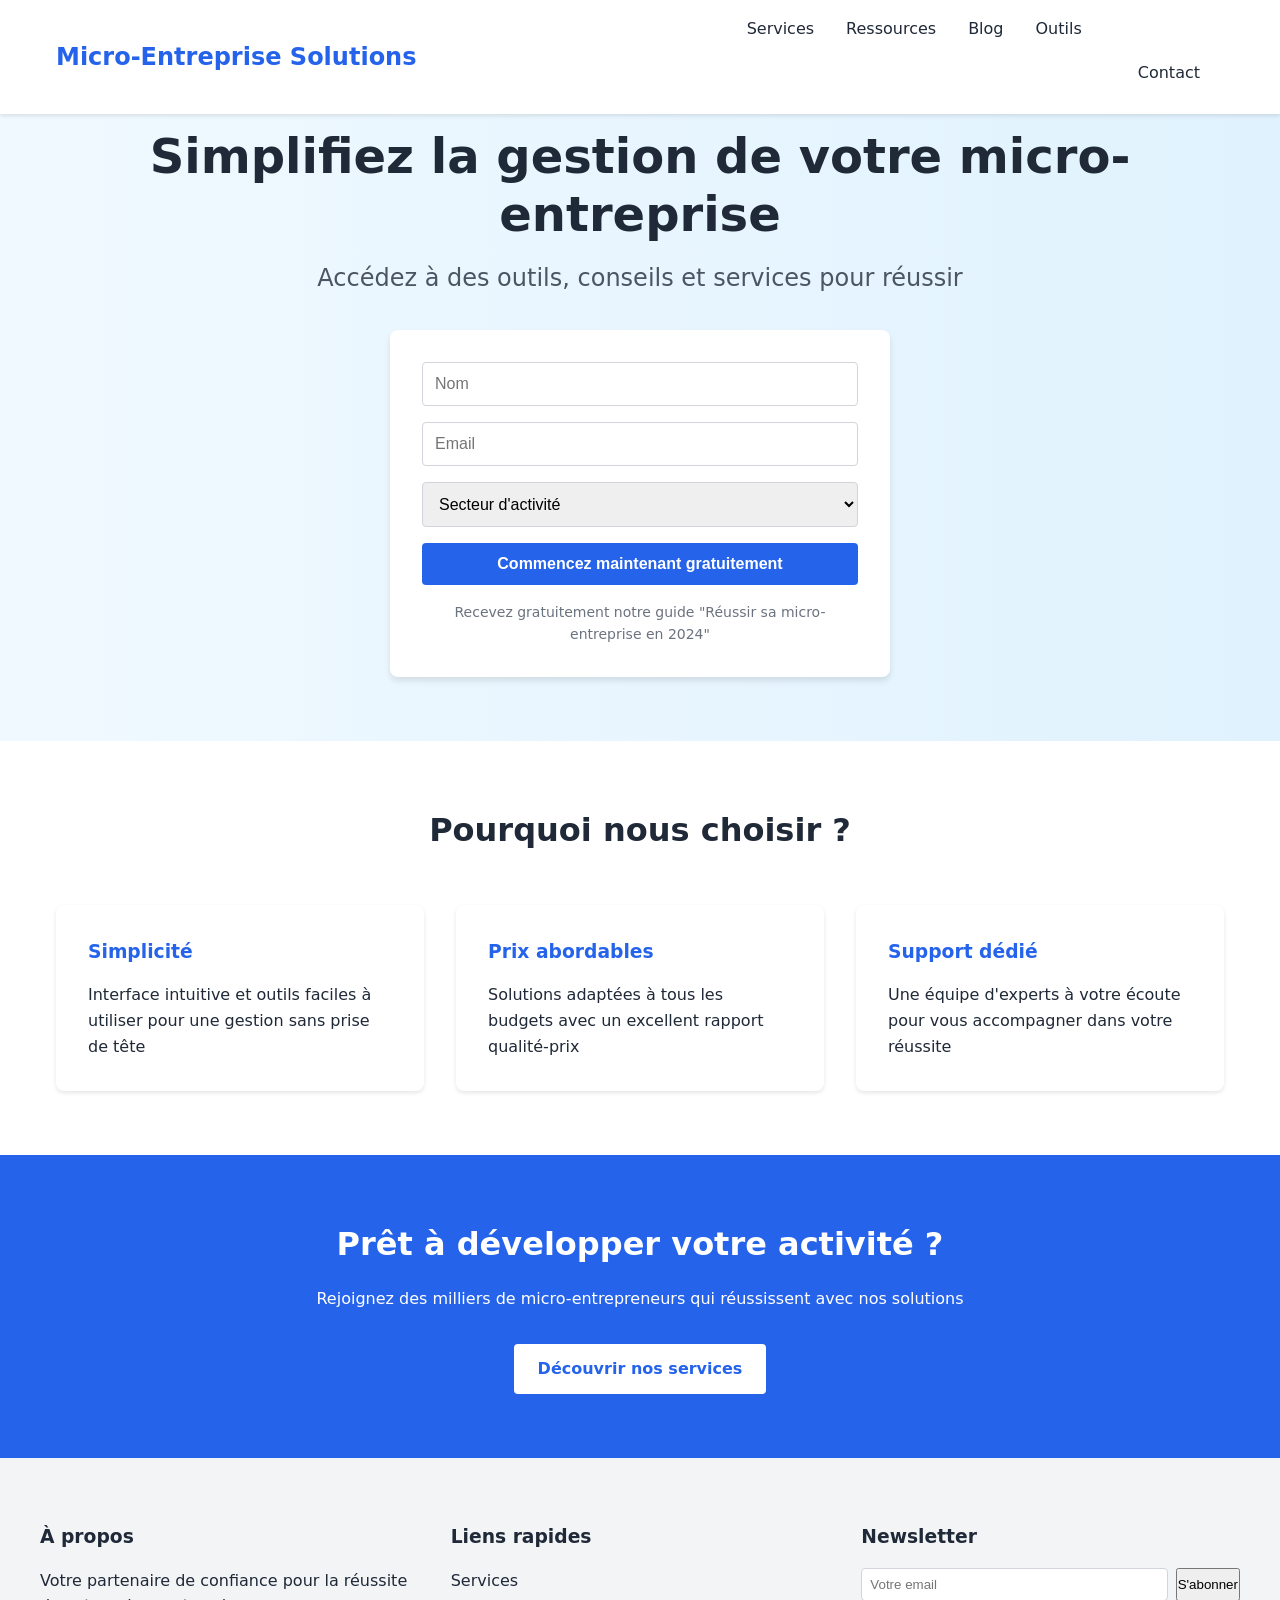
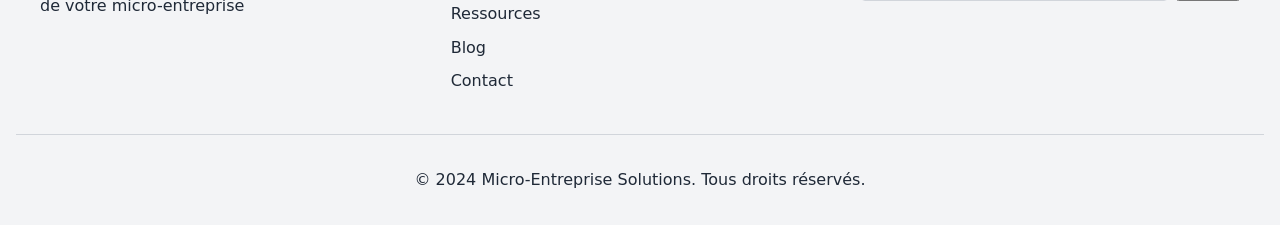
<file: index.html>
<!DOCTYPE html>
<html lang="fr">
<head>
    <meta charset="UTF-8">
    <meta name="viewport" content="width=device-width, initial-scale=1.0">
    <meta name="description" content="Solutions complètes pour micro-entrepreneurs - Outils, conseils et services pour réussir votre activité">
    <title>Micro-Entreprise Solutions | Simplifiez la gestion de votre activité</title>
    <link rel="stylesheet" href="css/style.css">
    <script defer src="js/main.js"></script>
</head>
<body>
    <header class="main-header">
        <nav class="navbar">
            <div class="logo">
                <a href="/">Micro-Entreprise Solutions</a>
            </div>
            <ul class="nav-links">
                <li><a href="pages/services.html">Services</a></li>
                <li><a href="pages/ressources.html">Ressources</a></li>
                <li><a href="pages/blog.html">Blog</a></li>
                <li><a href="pages/outils.html">Outils</a></li>
                <li><a href="pages/contact.html" class="cta-button">Contact</a></li>
            </ul>
        </nav>
    </header>

    <main>
        <section class="hero">
            <h1>Simplifiez la gestion de votre micro-entreprise</h1>
            <h2>Accédez à des outils, conseils et services pour réussir</h2>
            <form class="lead-capture-form" id="lead-form">
                <input type="text" name="nom" placeholder="Nom" required>
                <input type="email" name="email" placeholder="Email" required>
                <select name="secteur" required>
                    <option value="">Secteur d'activité</option>
                    <option value="commerce">Commerce</option>
                    <option value="services">Services</option>
                    <option value="artisanat">Artisanat</option>
                    <option value="profession-liberale">Profession libérale</option>
                </select>
                <button type="submit" class="cta-primary">Commencez maintenant gratuitement</button>
                <p class="form-notice">Recevez gratuitement notre guide "Réussir sa micro-entreprise en 2024"</p>
            </form>
        </section>

        <section class="benefits">
            <h2>Pourquoi nous choisir ?</h2>
            <div class="benefits-grid">
                <div class="benefit-card">
                    <h3>Simplicité</h3>
                    <p>Interface intuitive et outils faciles à utiliser pour une gestion sans prise de tête</p>
                </div>
                <div class="benefit-card">
                    <h3>Prix abordables</h3>
                    <p>Solutions adaptées à tous les budgets avec un excellent rapport qualité-prix</p>
                </div>
                <div class="benefit-card">
                    <h3>Support dédié</h3>
                    <p>Une équipe d'experts à votre écoute pour vous accompagner dans votre réussite</p>
                </div>
            </div>
        </section>

        <section class="cta-section">
            <h2>Prêt à développer votre activité ?</h2>
            <p>Rejoignez des milliers de micro-entrepreneurs qui réussissent avec nos solutions</p>
            <a href="pages/services.html" class="cta-button">Découvrir nos services</a>
        </section>
    </main>

    <footer>
        <div class="footer-content">
            <div class="footer-section">
                <h3>À propos</h3>
                <p>Votre partenaire de confiance pour la réussite de votre micro-entreprise</p>
            </div>
            <div class="footer-section">
                <h3>Liens rapides</h3>
                <ul>
                    <li><a href="pages/services.html">Services</a></li>
                    <li><a href="pages/ressources.html">Ressources</a></li>
                    <li><a href="pages/blog.html">Blog</a></li>
                    <li><a href="pages/contact.html">Contact</a></li>
                </ul>
            </div>
            <div class="footer-section">
                <h3>Newsletter</h3>
                <form class="newsletter-form">
                    <input type="email" placeholder="Votre email">
                    <button type="submit">S'abonner</button>
                </form>
            </div>
        </div>
        <div class="footer-bottom">
            <p>&copy; 2024 Micro-Entreprise Solutions. Tous droits réservés.</p>
        </div>
    </footer>
</body>
</html>
</file>
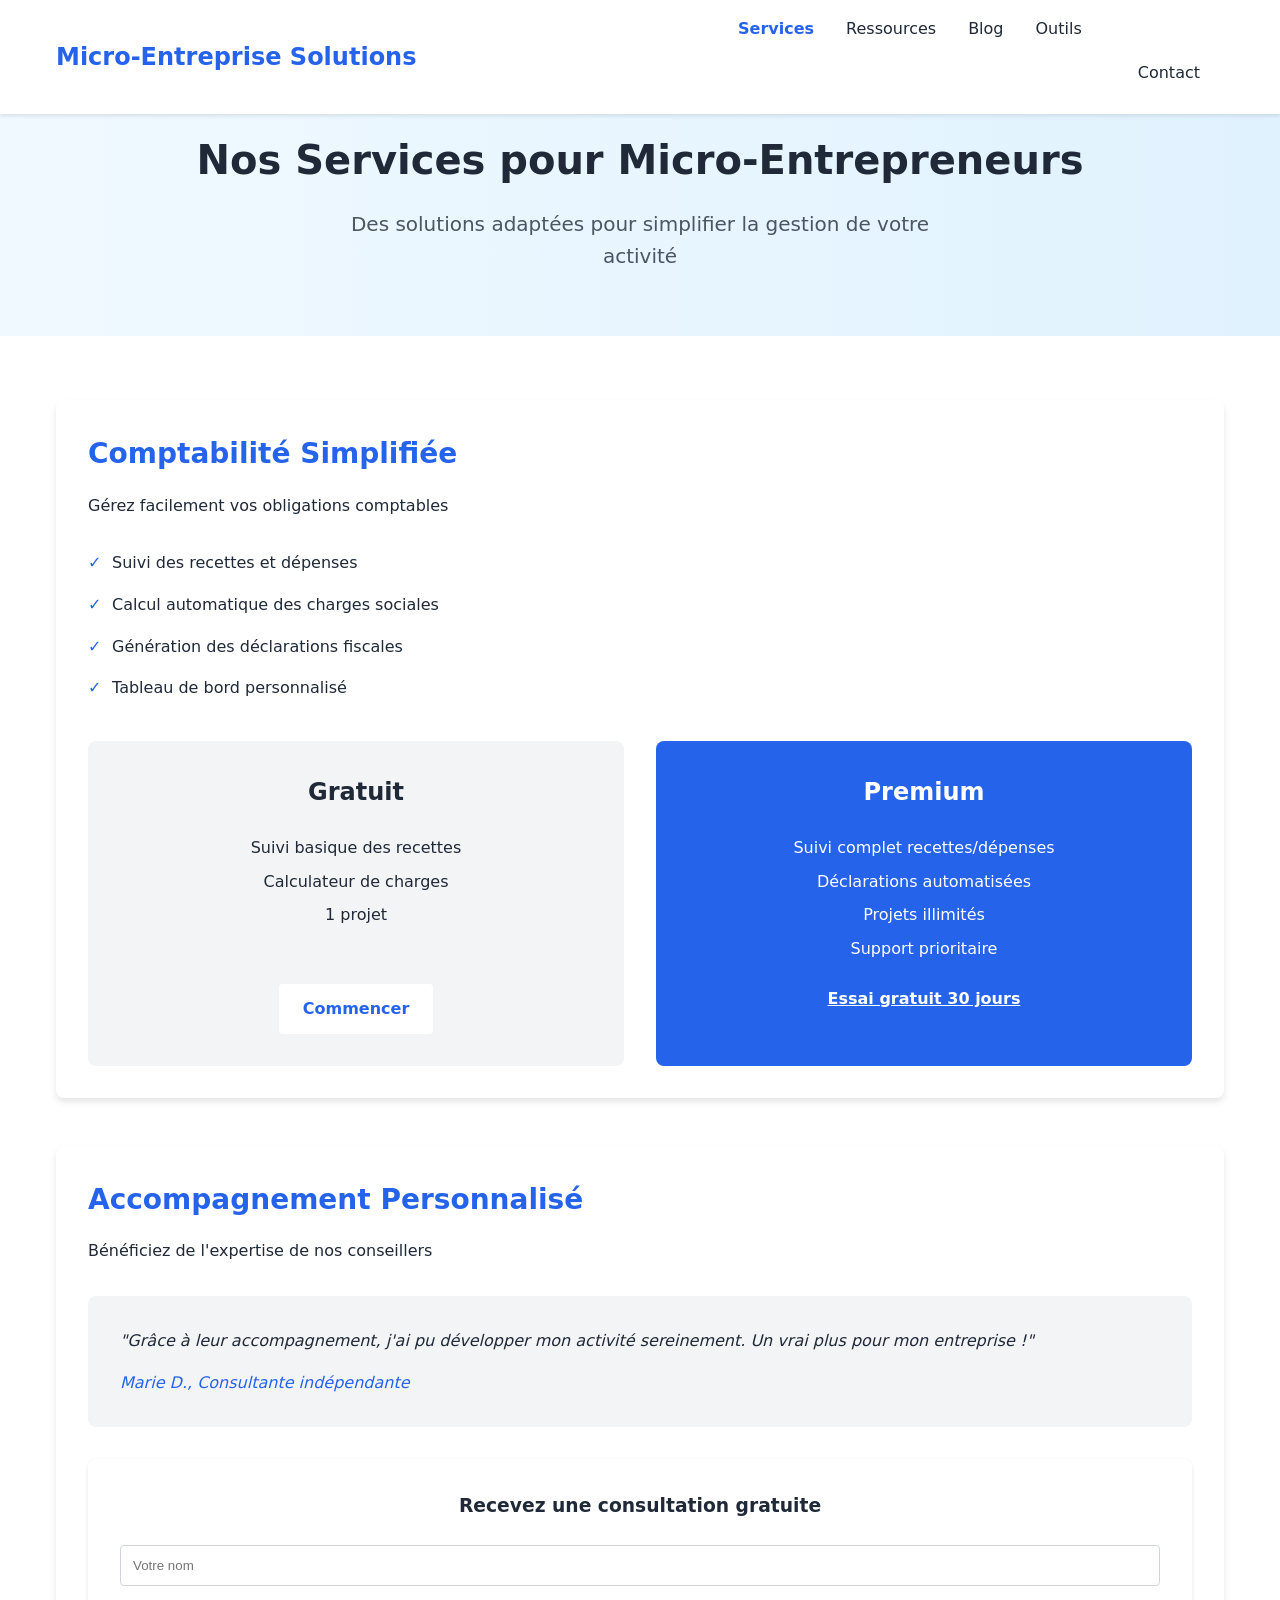
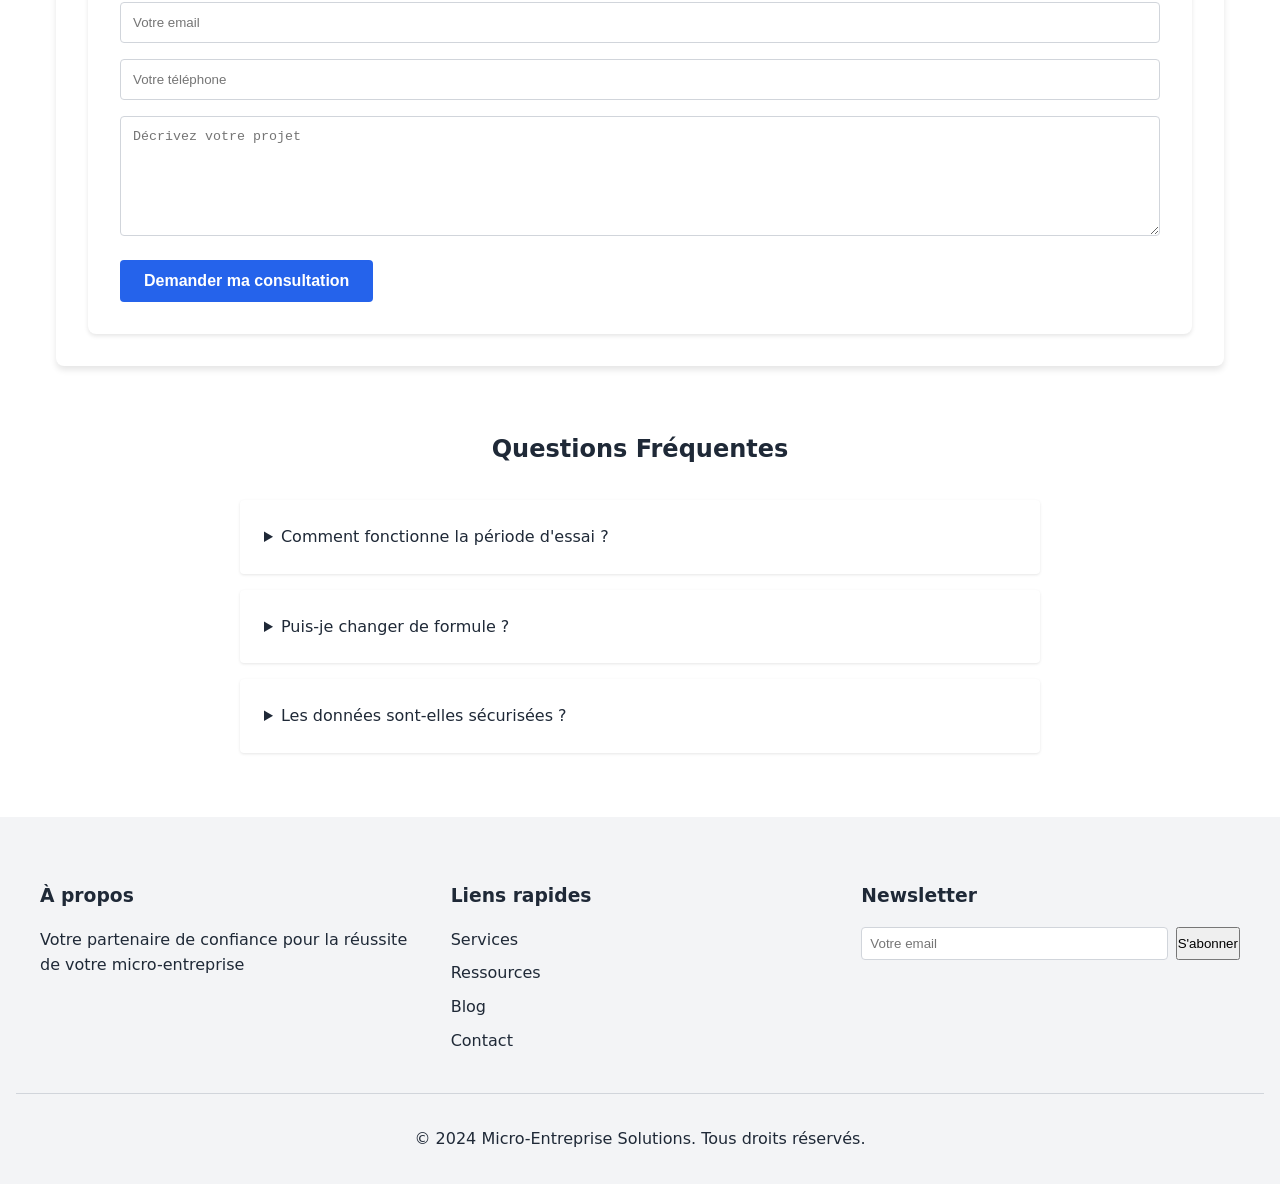
<file: pages/services.html>
<!DOCTYPE html>
<html lang="fr">
<head>
    <meta charset="UTF-8">
    <meta name="viewport" content="width=device-width, initial-scale=1.0">
    <meta name="description" content="Découvrez nos services dédiés aux micro-entrepreneurs : comptabilité, gestion, marketing et accompagnement personnalisé">
    <title>Nos Services | Solutions pour Micro-Entrepreneurs</title>
    <link rel="stylesheet" href="../css/style.css">
    <script defer src="../js/main.js"></script>
</head>
<body>
    <header class="main-header">
        <nav class="navbar">
            <div class="logo">
                <a href="../">Micro-Entreprise Solutions</a>
            </div>
            <ul class="nav-links">
                <li><a href="../pages/services.html" class="active">Services</a></li>
                <li><a href="../pages/ressources.html">Ressources</a></li>
                <li><a href="../pages/blog.html">Blog</a></li>
                <li><a href="../pages/outils.html">Outils</a></li>
                <li><a href="../pages/contact.html" class="cta-button">Contact</a></li>
            </ul>
        </nav>
    </header>

    <main>
        <section class="page-header">
            <h1>Nos Services pour Micro-Entrepreneurs</h1>
            <p>Des solutions adaptées pour simplifier la gestion de votre activité</p>
        </section>

        <section class="services-grid">
            <article class="service-card">
                <h2>Comptabilité Simplifiée</h2>
                <p>Gérez facilement vos obligations comptables</p>
                <ul class="features-list">
                    <li>Suivi des recettes et dépenses</li>
                    <li>Calcul automatique des charges sociales</li>
                    <li>Génération des déclarations fiscales</li>
                    <li>Tableau de bord personnalisé</li>
                </ul>
                <div class="pricing">
                    <div class="price-card">
                        <h3>Gratuit</h3>
                        <ul>
                            <li>Suivi basique des recettes</li>
                            <li>Calculateur de charges</li>
                            <li>1 projet</li>
                        </ul>
                        <a href="#" class="cta-button">Commencer</a>
                    </div>
                    <div class="price-card premium">
                        <h3>Premium</h3>
                        <ul>
                            <li>Suivi complet recettes/dépenses</li>
                            <li>Déclarations automatisées</li>
                            <li>Projets illimités</li>
                            <li>Support prioritaire</li>
                        </ul>
                        <a href="#" class="cta-primary">Essai gratuit 30 jours</a>
                    </div>
                </div>
            </article>

            <article class="service-card">
                <h2>Accompagnement Personnalisé</h2>
                <p>Bénéficiez de l'expertise de nos conseillers</p>
                <div class="testimonial">
                    <blockquote>
                        "Grâce à leur accompagnement, j'ai pu développer mon activité sereinement. Un vrai plus pour mon entreprise !"
                    </blockquote>
                    <cite>Marie D., Consultante indépendante</cite>
                </div>
                <form class="consultation-form">
                    <h3>Recevez une consultation gratuite</h3>
                    <input type="text" name="nom" placeholder="Votre nom" required>
                    <input type="email" name="email" placeholder="Votre email" required>
                    <input type="tel" name="telephone" placeholder="Votre téléphone">
                    <textarea name="message" placeholder="Décrivez votre projet" required></textarea>
                    <button type="submit" class="cta-primary">Demander ma consultation</button>
                </form>
            </article>
        </section>

        <section class="faq">
            <h2>Questions Fréquentes</h2>
            <div class="faq-grid">
                <details>
                    <summary>Comment fonctionne la période d'essai ?</summary>
                    <p>La période d'essai de 30 jours vous donne accès à toutes les fonctionnalités premium sans engagement. Vous pouvez annuler à tout moment.</p>
                </details>
                <details>
                    <summary>Puis-je changer de formule ?</summary>
                    <p>Oui, vous pouvez passer d'une formule à l'autre à tout moment, sans frais supplémentaires.</p>
                </details>
                <details>
                    <summary>Les données sont-elles sécurisées ?</summary>
                    <p>Toutes vos données sont cryptées et stockées de manière sécurisée sur nos serveurs en France, conformément au RGPD.</p>
                </details>
            </div>
        </section>
    </main>

    <footer>
        <div class="footer-content">
            <div class="footer-section">
                <h3>À propos</h3>
                <p>Votre partenaire de confiance pour la réussite de votre micro-entreprise</p>
            </div>
            <div class="footer-section">
                <h3>Liens rapides</h3>
                <ul>
                    <li><a href="../pages/services.html">Services</a></li>
                    <li><a href="../pages/ressources.html">Ressources</a></li>
                    <li><a href="../pages/blog.html">Blog</a></li>
                    <li><a href="../pages/contact.html">Contact</a></li>
                </ul>
            </div>
            <div class="footer-section">
                <h3>Newsletter</h3>
                <form class="newsletter-form">
                    <input type="email" placeholder="Votre email">
                    <button type="submit">S'abonner</button>
                </form>
            </div>
        </div>
        <div class="footer-bottom">
            <p>&copy; 2024 Micro-Entreprise Solutions. Tous droits réservés.</p>
        </div>
    </footer>
</body>
</html>
</file>
<file: css/style.css>
:root {
    --primary-color: #2563eb;
    --secondary-color: #1e40af;
    --text-color: #1f2937;
    --light-bg: #f3f4f6;
    --white: #ffffff;
    --max-width: 1200px;
}

* {
    margin: 0;
    padding: 0;
    box-sizing: border-box;
}

body {
    font-family: 'Inter', system-ui, -apple-system, sans-serif;
    line-height: 1.6;
    color: var(--text-color);
}

/* Header & Navigation */
.main-header {
    background: var(--white);
    box-shadow: 0 2px 4px rgba(0,0,0,0.1);
    position: fixed;
    width: 100%;
    top: 0;
    z-index: 1000;
}

.navbar {
    max-width: var(--max-width);
    margin: 0 auto;
    padding: 1rem;
    display: flex;
    justify-content: space-between;
    align-items: center;
}

.logo a {
    font-size: 1.5rem;
    font-weight: 700;
    color: var(--primary-color);
    text-decoration: none;
}

.nav-links {
    display: flex;
    gap: 2rem;
    list-style: none;
}

.nav-links a {
    text-decoration: none;
    color: var(--text-color);
    font-weight: 500;
    transition: color 0.3s ease;
}

.nav-links a:hover {
    color: var(--primary-color);
}

/* Hero Section */
.hero {
    padding: 8rem 1rem 4rem;
    background: linear-gradient(to right, #f0f9ff, #e0f2fe);
    text-align: center;
}

.hero h1 {
    font-size: 3rem;
    color: var(--text-color);
    margin-bottom: 1rem;
    line-height: 1.2;
}

.hero h2 {
    font-size: 1.5rem;
    color: #4b5563;
    margin-bottom: 2rem;
    font-weight: 400;
}

/* Forms */
.lead-capture-form {
    max-width: 500px;
    margin: 0 auto;
    display: flex;
    flex-direction: column;
    gap: 1rem;
    background: var(--white);
    padding: 2rem;
    border-radius: 8px;
    box-shadow: 0 4px 6px rgba(0,0,0,0.1);
}

.lead-capture-form input,
.lead-capture-form select {
    padding: 0.75rem;
    border: 1px solid #d1d5db;
    border-radius: 4px;
    font-size: 1rem;
}

.cta-primary {
    background: var(--primary-color);
    color: var(--white);
    padding: 0.75rem 1.5rem;
    border: none;
    border-radius: 4px;
    font-size: 1rem;
    font-weight: 600;
    cursor: pointer;
    transition: background-color 0.3s ease;
}

.cta-primary:hover {
    background: var(--secondary-color);
}

/* Benefits Section */
.benefits {
    padding: 4rem 1rem;
    max-width: var(--max-width);
    margin: 0 auto;
}

.benefits h2 {
    text-align: center;
    margin-bottom: 3rem;
    font-size: 2rem;
}

.benefits-grid {
    display: grid;
    grid-template-columns: repeat(auto-fit, minmax(250px, 1fr));
    gap: 2rem;
}

.benefit-card {
    padding: 2rem;
    background: var(--white);
    border-radius: 8px;
    box-shadow: 0 2px 4px rgba(0,0,0,0.1);
    transition: transform 0.3s ease;
}

.benefit-card:hover {
    transform: translateY(-5px);
}

.benefit-card h3 {
    color: var(--primary-color);
    margin-bottom: 1rem;
}

/* CTA Section */
.cta-section {
    background: var(--primary-color);
    color: var(--white);
    padding: 4rem 1rem;
    text-align: center;
}

.cta-section h2 {
    font-size: 2rem;
    margin-bottom: 1rem;
}

.cta-button {
    display: inline-block;
    background: var(--white);
    color: var(--primary-color);
    padding: 0.75rem 1.5rem;
    border-radius: 4px;
    text-decoration: none;
    font-weight: 600;
    margin-top: 2rem;
    transition: transform 0.3s ease;
}

.cta-button:hover {
    transform: scale(1.05);
}

/* Footer */
footer {
    background: var(--light-bg);
    padding: 4rem 1rem 2rem;
}

.footer-content {
    max-width: var(--max-width);
    margin: 0 auto;
    display: grid;
    grid-template-columns: repeat(auto-fit, minmax(250px, 1fr));
    gap: 2rem;
}

.footer-section h3 {
    margin-bottom: 1rem;
    color: var(--text-color);
}

.footer-section ul {
    list-style: none;
}

.footer-section ul li {
    margin-bottom: 0.5rem;
}

.footer-section a {
    color: var(--text-color);
    text-decoration: none;
}

.footer-section a:hover {
    color: var(--primary-color);
}

.newsletter-form {
    display: flex;
    gap: 0.5rem;
}

.newsletter-form input {
    flex: 1;
    padding: 0.5rem;
    border: 1px solid #d1d5db;
    border-radius: 4px;
}

.footer-bottom {
    text-align: center;
    margin-top: 2rem;
    padding-top: 2rem;
    border-top: 1px solid #d1d5db;
}

/* Mobile Menu Button */
.mobile-menu-button {
    display: none;
    background: none;
    border: none;
    color: var(--text-color);
    cursor: pointer;
    padding: 0.5rem;
}

.sr-only {
    position: absolute;
    width: 1px;
    height: 1px;
    padding: 0;
    margin: -1px;
    overflow: hidden;
    clip: rect(0, 0, 0, 0);
    white-space: nowrap;
    border: 0;
}

/* Header Scroll Effect */
.main-header.scrolled {
    background: rgba(255, 255, 255, 0.95);
    backdrop-filter: blur(5px);
}

/* Form Notice */
.form-notice {
    font-size: 0.875rem;
    color: #6b7280;
    text-align: center;
}

/* Responsive Design */
@media (max-width: 768px) {
    .mobile-menu-button {
        display: block;
    }

    .nav-links {
        display: none;
        position: absolute;
        top: 100%;
        left: 0;
        right: 0;
        background: var(--white);
        padding: 1rem;
        flex-direction: column;
        align-items: center;
        gap: 1rem;
        box-shadow: 0 2px 4px rgba(0,0,0,0.1);
    }

    .nav-links.show {
        display: flex;
    }

    .lead-capture-form {
        padding: 1.5rem;
        margin: 0 1rem;
    }

    .cta-section {
        padding: 3rem 1rem;
    }

    .footer-content {
        padding: 0 1rem;
    }
}

/* Animations */
@keyframes fadeIn {
    from {
        opacity: 0;
        transform: translateY(20px);
    }
    to {
        opacity: 1;
        transform: translateY(0);
    }
}

.benefit-card {
    animation: fadeIn 0.5s ease-out;
}

/* Focus States */
input:focus,
select:focus,
button:focus {
    outline: none;
    ring: 2px;
    ring-color: var(--primary-color);
    ring-offset: 2px;
}

/* Additional Utility Classes */
.text-center {
    text-align: center;
}

.mt-4 {
    margin-top: 1rem;
}

.mb-4 {
    margin-bottom: 1rem;
}

.py-2 {
    padding-top: 0.5rem;
    padding-bottom: 0.5rem;
}

/* Page Header */
.page-header {
    background: linear-gradient(to right, #f0f9ff, #e0f2fe);
    padding: 8rem 1rem 4rem;
    text-align: center;
}

.page-header h1 {
    font-size: 2.5rem;
    color: var(--text-color);
    margin-bottom: 1rem;
}

.page-header p {
    font-size: 1.25rem;
    color: #4b5563;
    max-width: 600px;
    margin: 0 auto;
}

/* Services Grid */
.services-grid {
    max-width: var(--max-width);
    margin: 4rem auto;
    padding: 0 1rem;
    display: grid;
    gap: 3rem;
}

.service-card {
    background: var(--white);
    border-radius: 8px;
    padding: 2rem;
    box-shadow: 0 4px 6px rgba(0,0,0,0.1);
}

.service-card h2 {
    color: var(--primary-color);
    margin-bottom: 1rem;
    font-size: 1.75rem;
}

.features-list {
    list-style: none;
    margin: 1.5rem 0;
}

.features-list li {
    padding: 0.5rem 0;
    padding-left: 1.5rem;
    position: relative;
}

.features-list li::before {
    content: "✓";
    position: absolute;
    left: 0;
    color: var(--primary-color);
}

/* Pricing Cards */
.pricing {
    display: grid;
    grid-template-columns: repeat(auto-fit, minmax(250px, 1fr));
    gap: 2rem;
    margin-top: 2rem;
}

.price-card {
    background: var(--light-bg);
    padding: 2rem;
    border-radius: 8px;
    text-align: center;
}

.price-card.premium {
    background: var(--primary-color);
    color: var(--white);
}

.price-card h3 {
    font-size: 1.5rem;
    margin-bottom: 1rem;
}

.price-card ul {
    list-style: none;
    margin: 1.5rem 0;
}

.price-card ul li {
    margin: 0.5rem 0;
}

/* Testimonial */
.testimonial {
    background: var(--light-bg);
    padding: 2rem;
    border-radius: 8px;
    margin: 2rem 0;
}

.testimonial blockquote {
    font-style: italic;
    margin-bottom: 1rem;
}

.testimonial cite {
    color: var(--primary-color);
    font-weight: 500;
}

/* Consultation Form */
.consultation-form {
    background: var(--white);
    padding: 2rem;
    border-radius: 8px;
    box-shadow: 0 2px 4px rgba(0,0,0,0.1);
}

.consultation-form h3 {
    margin-bottom: 1.5rem;
    text-align: center;
}

.consultation-form input,
.consultation-form textarea {
    width: 100%;
    padding: 0.75rem;
    margin-bottom: 1rem;
    border: 1px solid #d1d5db;
    border-radius: 4px;
}

.consultation-form textarea {
    min-height: 120px;
    resize: vertical;
}

/* FAQ Section */
.faq {
    max-width: var(--max-width);
    margin: 4rem auto;
    padding: 0 1rem;
}

.faq h2 {
    text-align: center;
    margin-bottom: 2rem;
}

.faq-grid {
    display: grid;
    gap: 1rem;
    max-width: 800px;
    margin: 0 auto;
}

details {
    background: var(--white);
    padding: 1rem;
    border-radius: 4px;
    box-shadow: 0 1px 3px rgba(0,0,0,0.1);
}

details summary {
    cursor: pointer;
    font-weight: 500;
    padding: 0.5rem;
}

details summary:hover {
    color: var(--primary-color);
}

details p {
    margin-top: 1rem;
    padding: 0.5rem;
    color: #4b5563;
}

/* Active Navigation Link */
.nav-links a.active {
    color: var(--primary-color);
    font-weight: 600;
}

/* Responsive Adjustments */
@media (max-width: 768px) {
    .page-header {
        padding: 6rem 1rem 3rem;
    }

    .page-header h1 {
        font-size: 2rem;
    }

    .services-grid {
        margin: 2rem auto;
    }

    .pricing {
        grid-template-columns: 1fr;
    }

    .consultation-form {
        padding: 1.5rem;
    }
}
</file>
